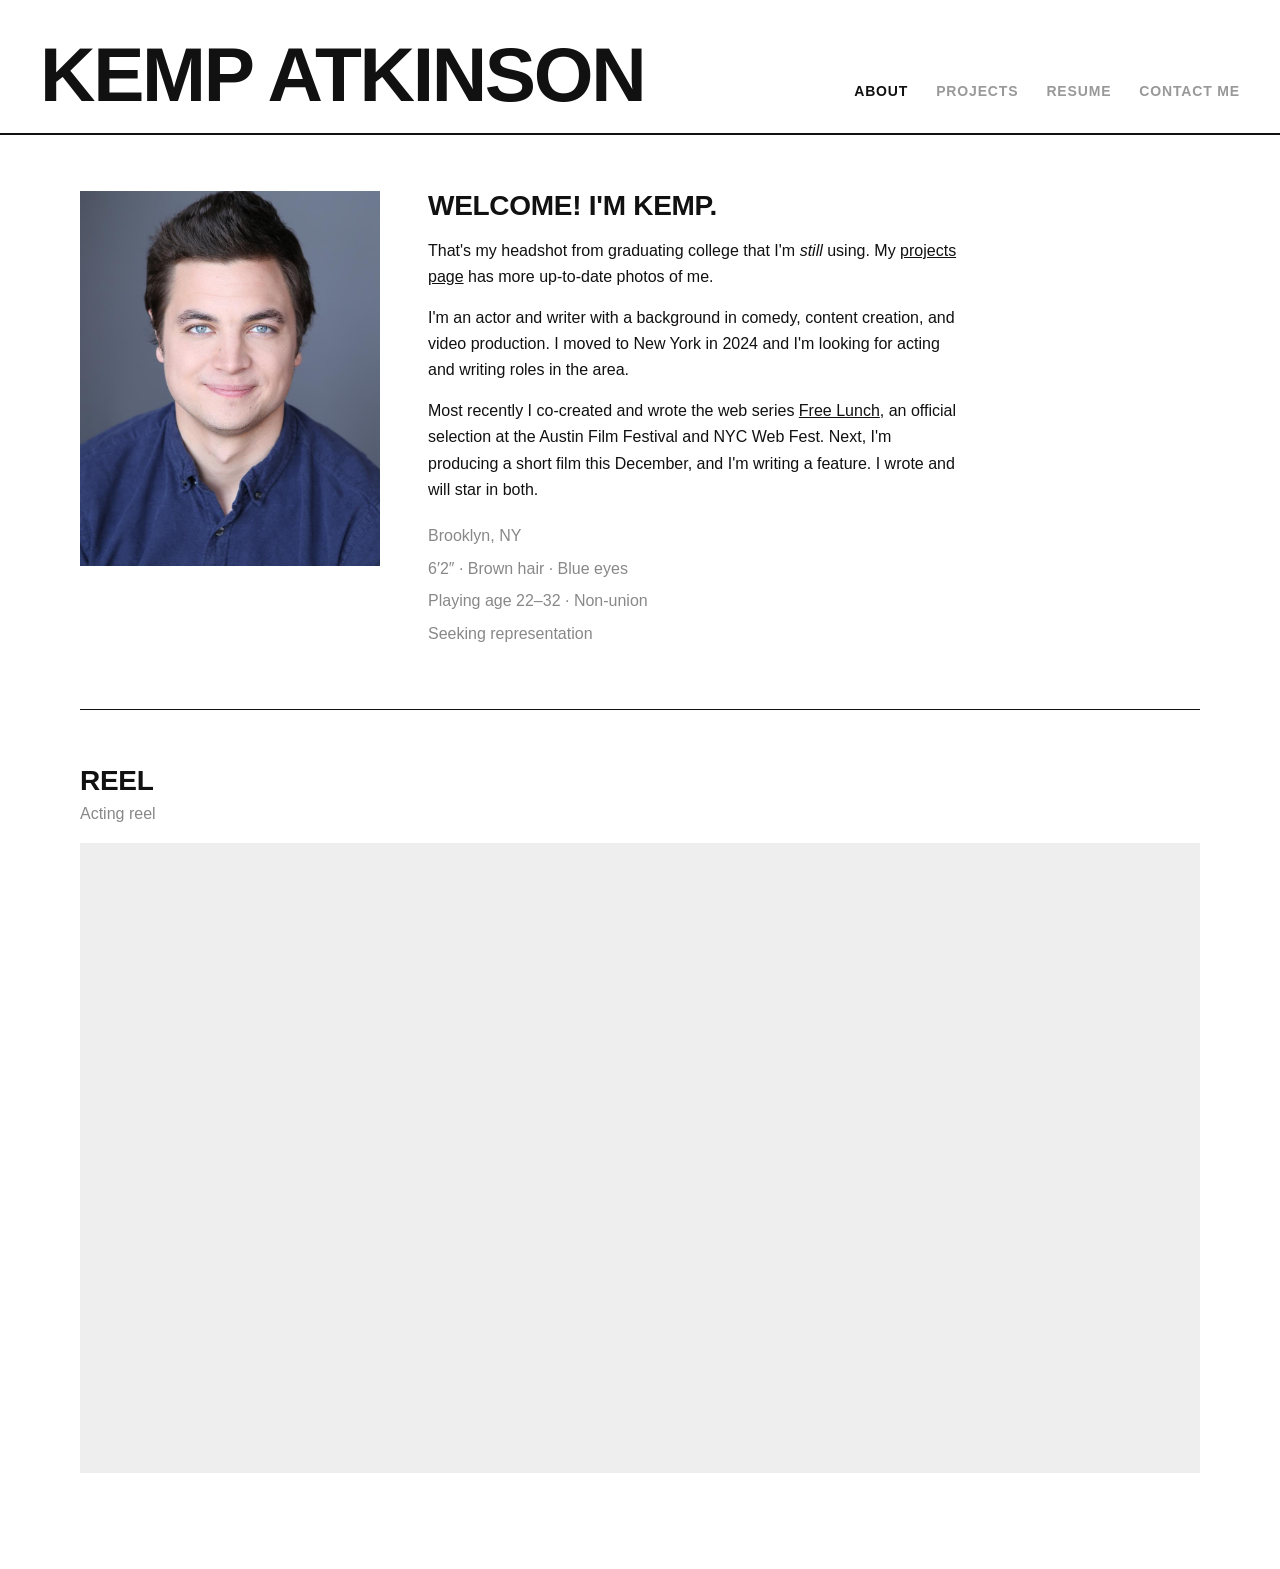
<file: index.html>
<!doctype html>
<html lang="en">
<head>
<meta charset="utf-8">
<meta name="viewport" content="width=device-width, initial-scale=1">
<title>Kemp Atkinson</title>
<meta name="description" content="Kemp Atkinson. Actor and writer in Brooklyn, NY. Creator of the web series Free Lunch.">
<link rel="stylesheet" href="/style.css">
</head>
<body>

<header class="top">
  <a class="name" href="/">Kemp Atkinson</a>
  <nav class="nav"><a class="on" href="/">About</a><a href="/projects">Projects</a><a href="/resume">Resume</a><a href="/contact">Contact Me</a></nav>
</header>

<main class="page">
  <div class="intro">
    <img class="headshot" src="/images/headshot.jpg" alt="Kemp Atkinson headshot">
    <div>
      <h1>Welcome! I'm Kemp.</h1>
      <p>That's my headshot from graduating college that I'm <em>still</em> using. My <a href="/projects">projects page</a> has more up-to-date photos of me.</p>
      <p>I'm an actor and writer with a background in comedy, content creation, and video production. I moved to New York in 2024 and I'm looking for acting and writing roles in the area.</p>
      <p>Most recently I co-created and wrote the web series <a href="/projects">Free Lunch</a>, an official selection at the Austin Film Festival and NYC Web Fest. Next, I'm producing a short film this December, and I'm writing a feature. I wrote and will star in both.</p>

      <ul class="m">
        <li>Brooklyn, NY</li>
        <li>6′2″ · Brown hair · Blue eyes</li>
        <li>Playing age 22–32 · Non-union</li>
        <li>Seeking representation</li>
      </ul>
    </div>
  </div>

  <hr>

  <h2>Reel</h2>
  <p class="sub">Acting reel</p>
  <div class="reel"><iframe src="https://drive.google.com/file/d/1MoOTO6nAYdhf17UZbd2Ye-Gp64t2e8z8/preview" allowfullscreen title="Kemp Atkinson reel"></iframe></div>
</main>

</body>
</html>
</file>
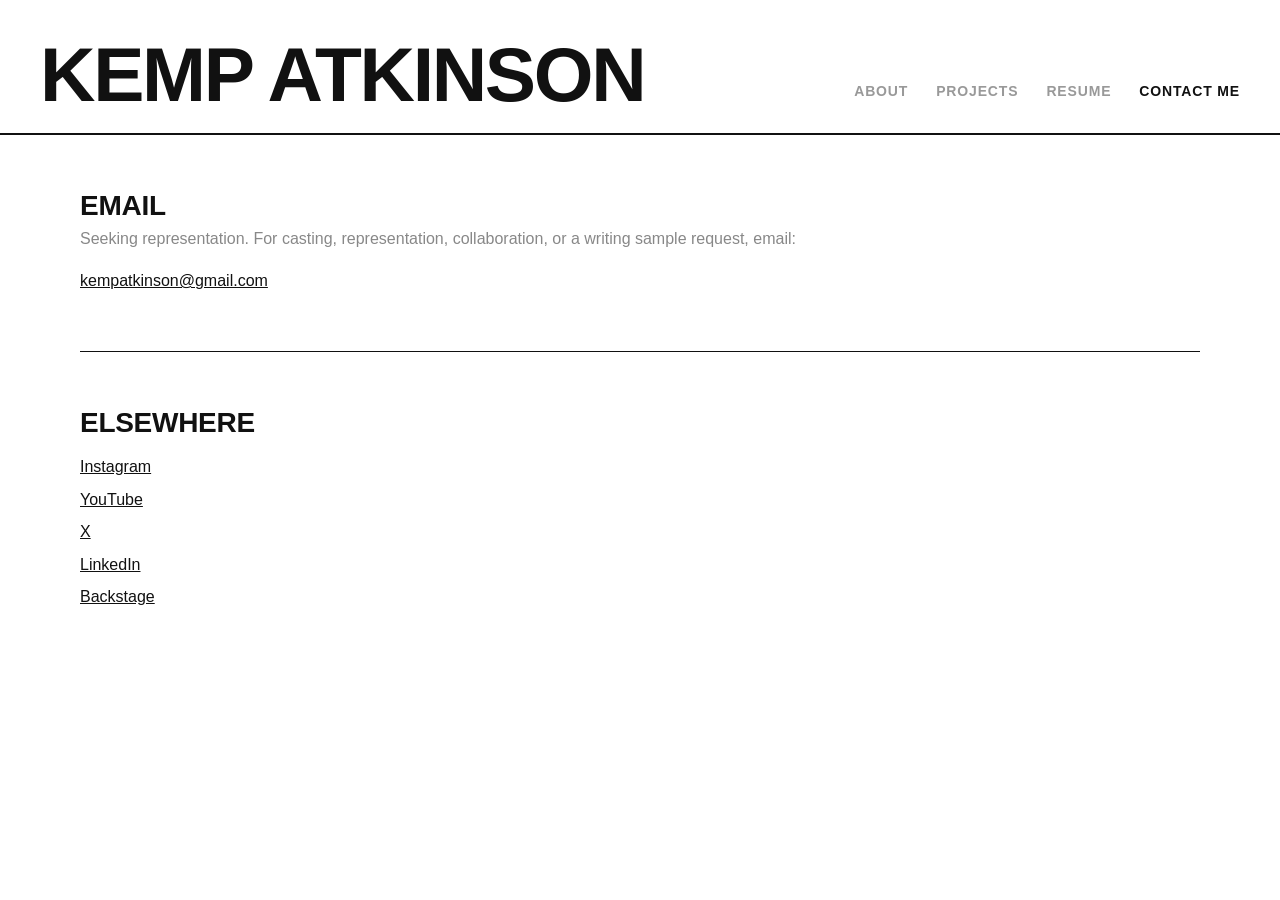
<file: contact.html>
<!doctype html>
<html lang="en">
<head>
<meta charset="utf-8">
<meta name="viewport" content="width=device-width, initial-scale=1">
<title>Contact — Kemp Atkinson</title>
<link rel="stylesheet" href="/style.css">
</head>
<body>

<header class="top">
  <a class="name" href="/">Kemp Atkinson</a>
  <nav class="nav"><a href="/">About</a><a href="/projects">Projects</a><a href="/resume">Resume</a><a class="on" href="/contact">Contact Me</a></nav>
</header>

<main class="page">
  <h2>Email</h2>
  <p class="sub">Seeking representation. For casting, representation, collaboration, or a writing sample request, email:</p>
  <p><a href="mailto:kempatkinson@gmail.com">kempatkinson@gmail.com</a></p>

  <hr>

  <h2>Elsewhere</h2>
  <ul class="sub-list">
    <li><a href="https://www.instagram.com/kemp_kemp_kemp">Instagram</a></li>
    <li><a href="https://www.youtube.com/@kempkempkemp">YouTube</a></li>
    <li><a href="https://www.x.com/kemp_kemp_kemp">X</a></li>
    <li><a href="https://www.linkedin.com/in/kemp-atkinson">LinkedIn</a></li>
    <li><a href="https://www.backstage.com/u/kemp-atkinson/">Backstage</a></li>
  </ul>
</main>

</body>
</html>
</file>
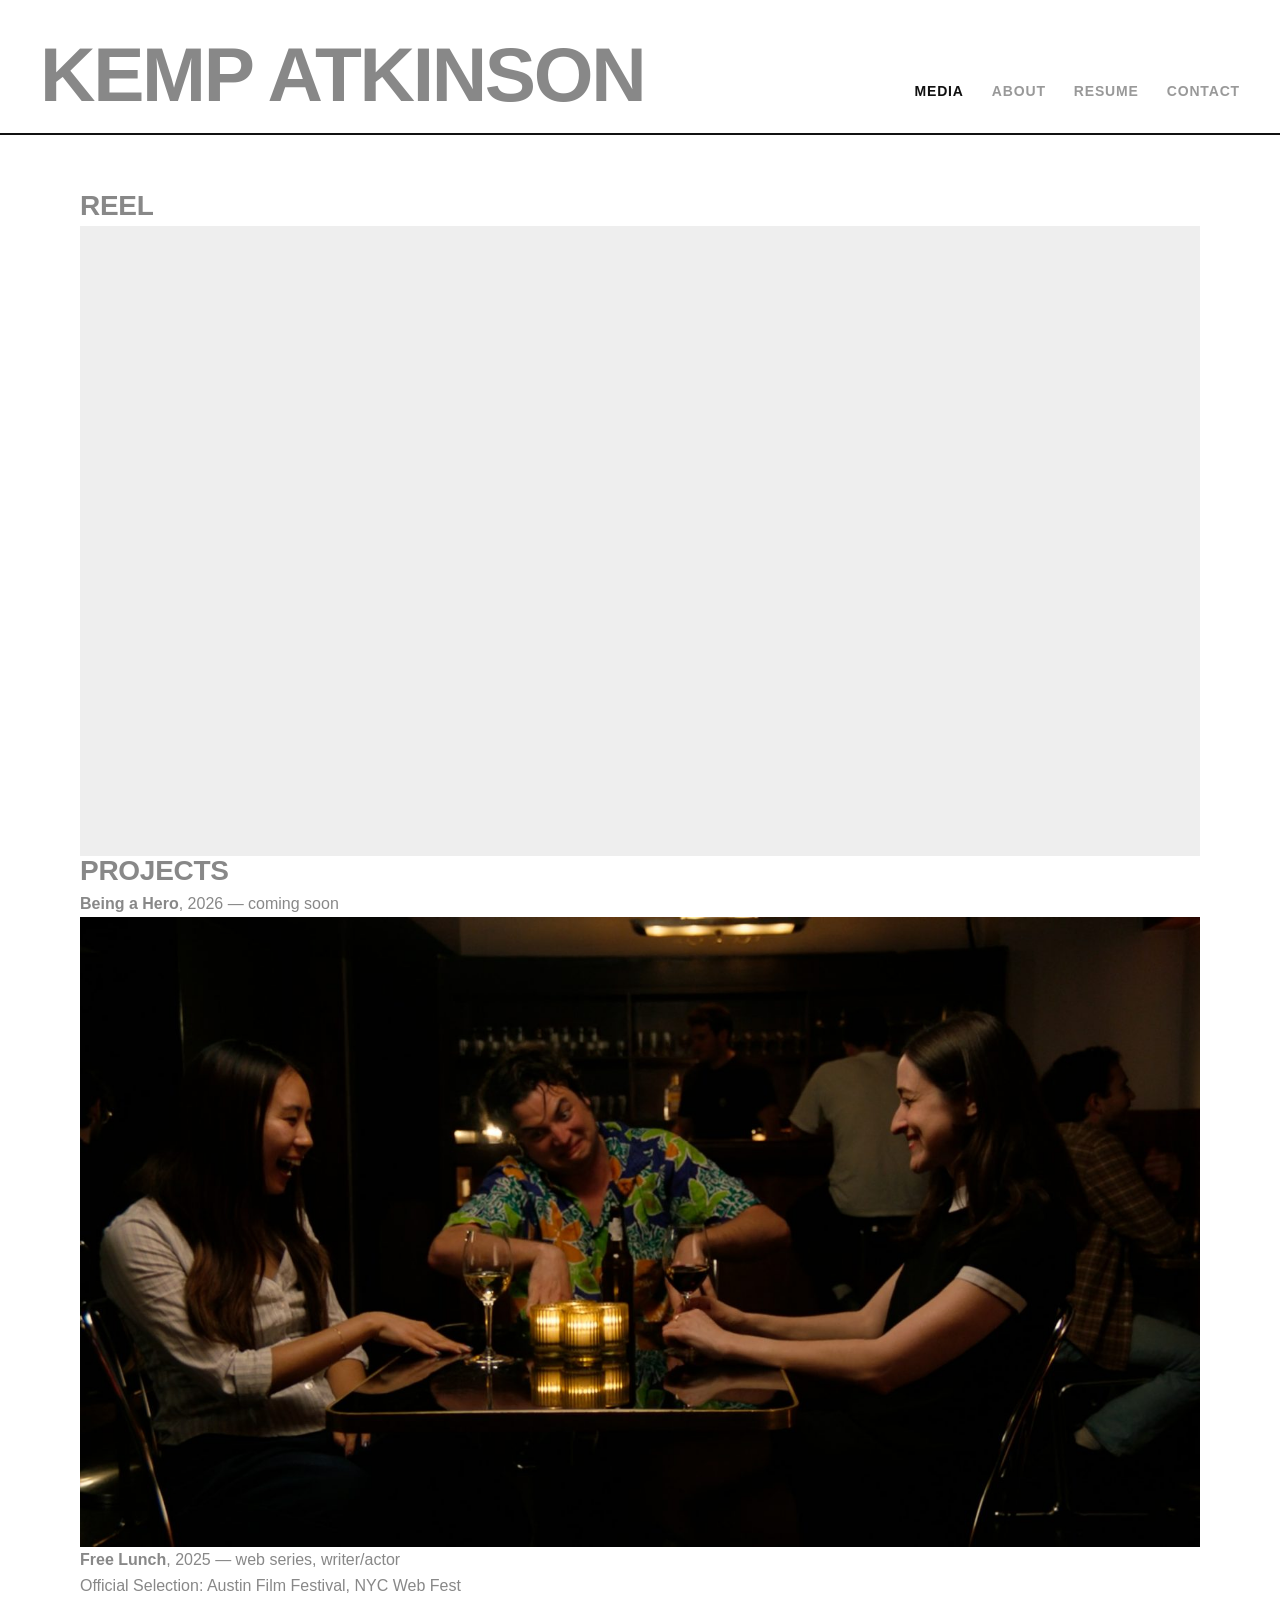
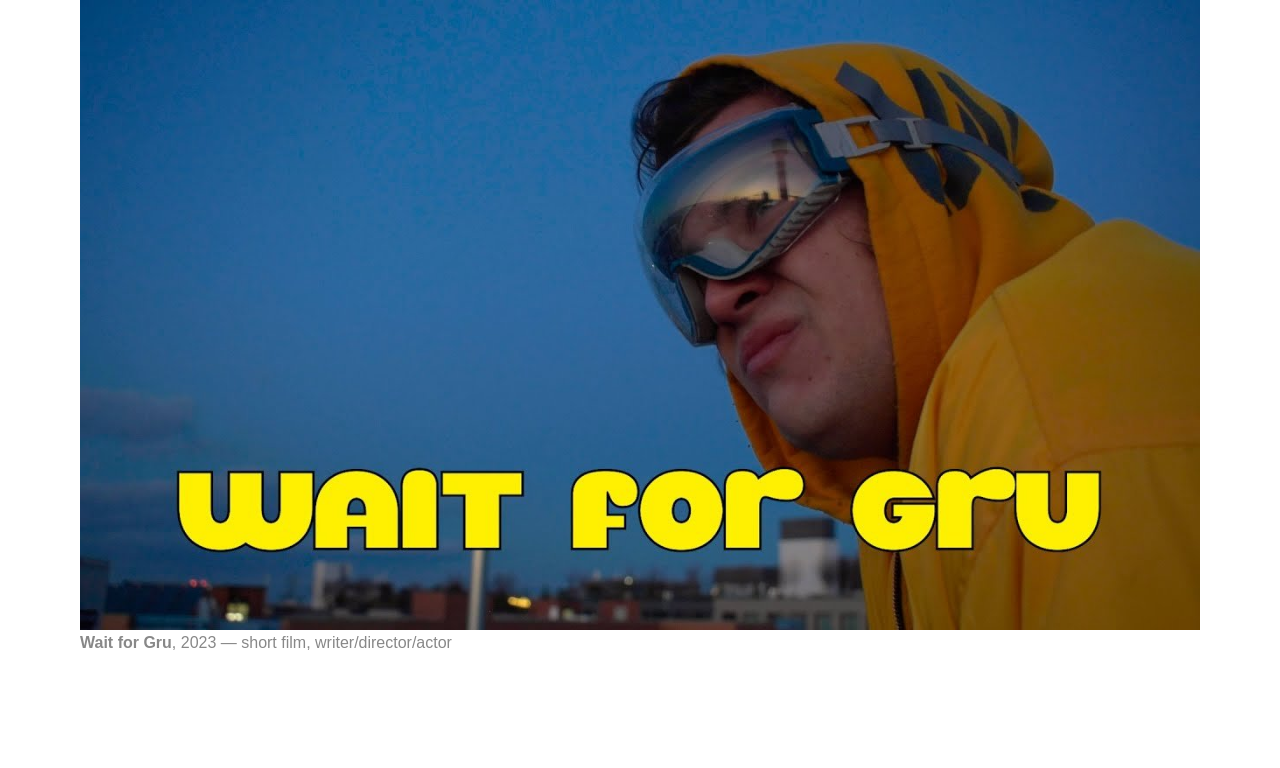
<file: media.html>
<!doctype html>
<html lang="en">
<head>
<meta charset="utf-8">
<meta name="viewport" content="width=device-width, initial-scale=1">
<title>Media — Kemp Atkinson</title>
<link rel="stylesheet" href="style.css">
</head>
<body class="sub">

<header class="top">
  <a class="name" href="./">Kemp Atkinson</a>
  <nav class="nav"><a class="on" href="media.html">Media</a><a href="about.html">About</a><a href="resume.html">Resume</a><a href="contact.html">Contact</a></nav>
</header>

<main class="page">
  <h2>Reel</h2>
  <div class="reel"><iframe src="https://drive.google.com/file/d/1MoOTO6nAYdhf17UZbd2Ye-Gp64t2e8z8/preview" allowfullscreen title="Reel"></iframe></div>

  <h2>Projects</h2>
  <div class="project">
    <p><b>Being a Hero</b>, 2026 <span class="m">— coming soon</span></p>
  </div>
  <div class="project">
    <img src="images/free-lunch.jpg" alt="Still from Free Lunch" loading="lazy">
    <p><b>Free Lunch</b>, 2025 <span class="m">— web series, writer/actor</span></p>
    <p class="m">Official Selection: Austin Film Festival, NYC Web Fest</p>
  </div>
  <div class="project">
    <img src="images/wait-for-gru.jpg" alt="Wait for Gru title card" loading="lazy">
    <p><b>Wait for Gru</b>, 2023 <span class="m">— short film, writer/director/actor</span></p>
  </div>
</main>

</body>
</html>
</file>
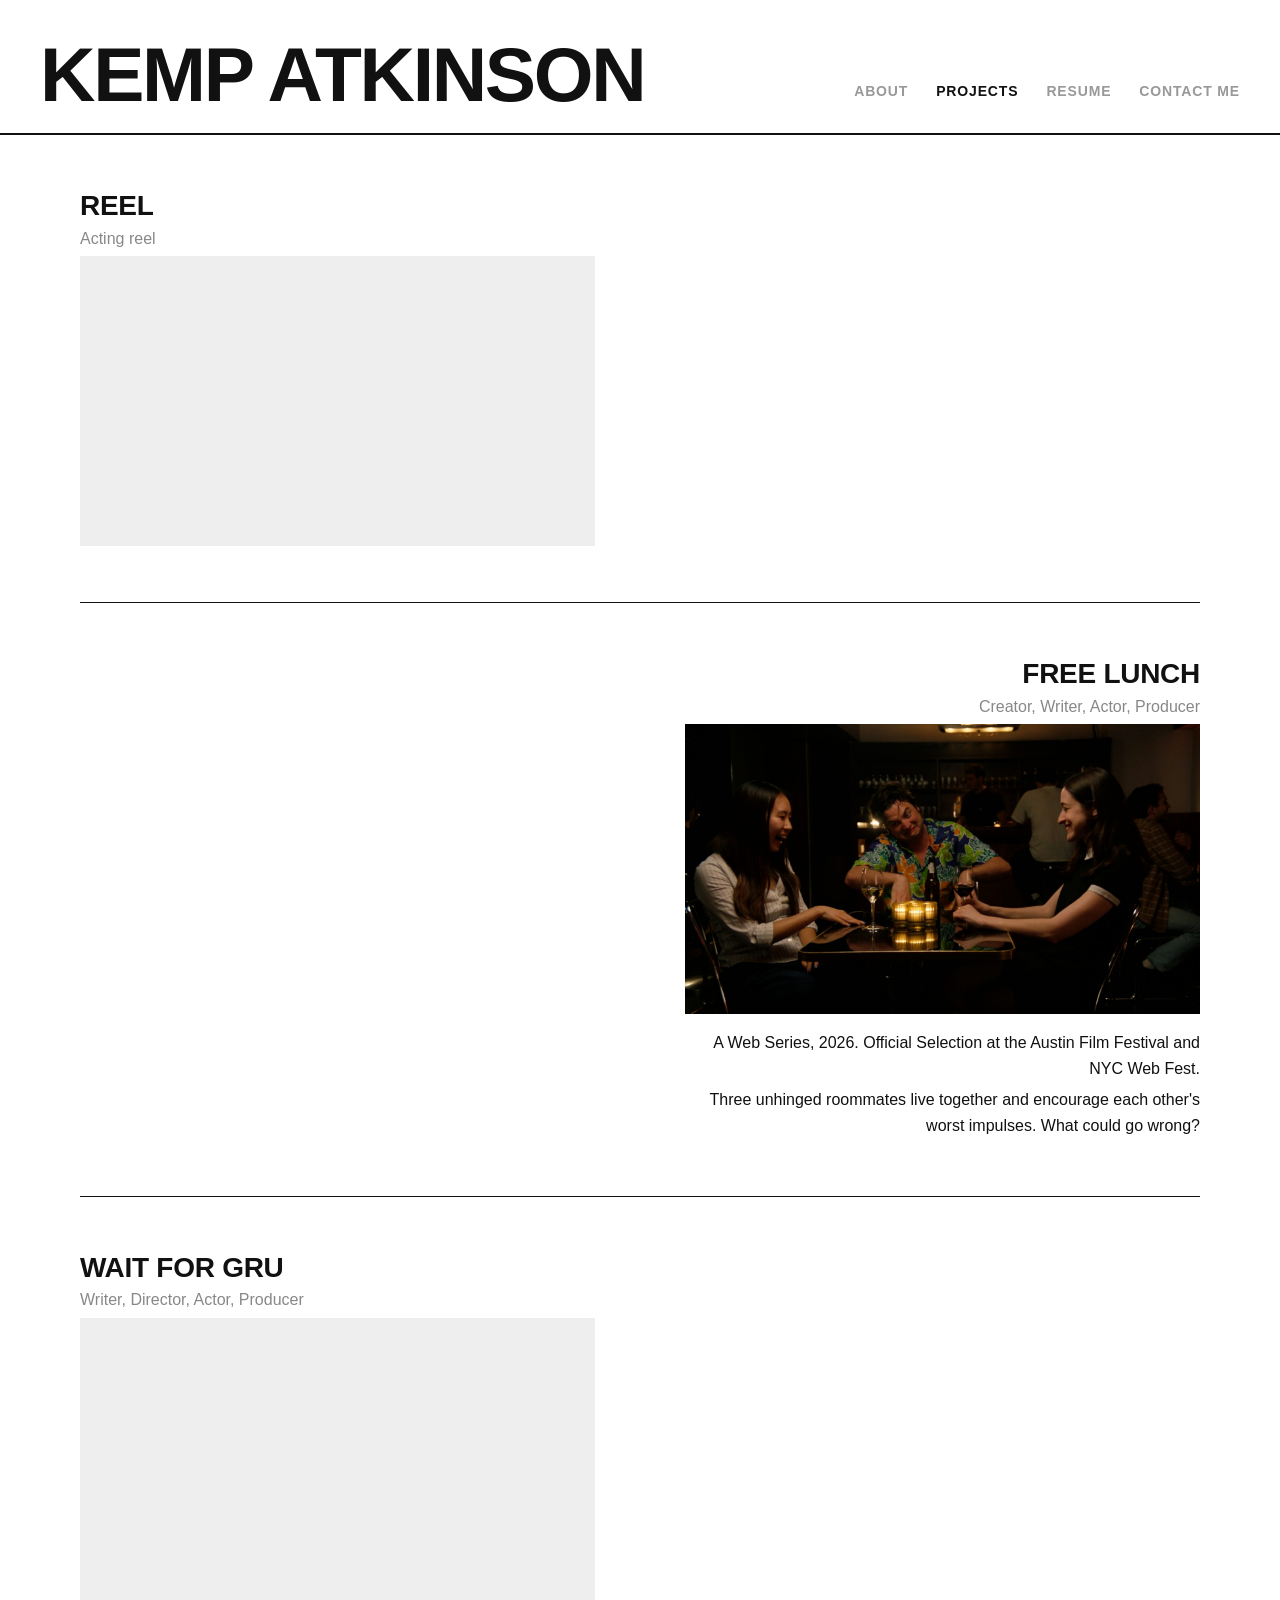
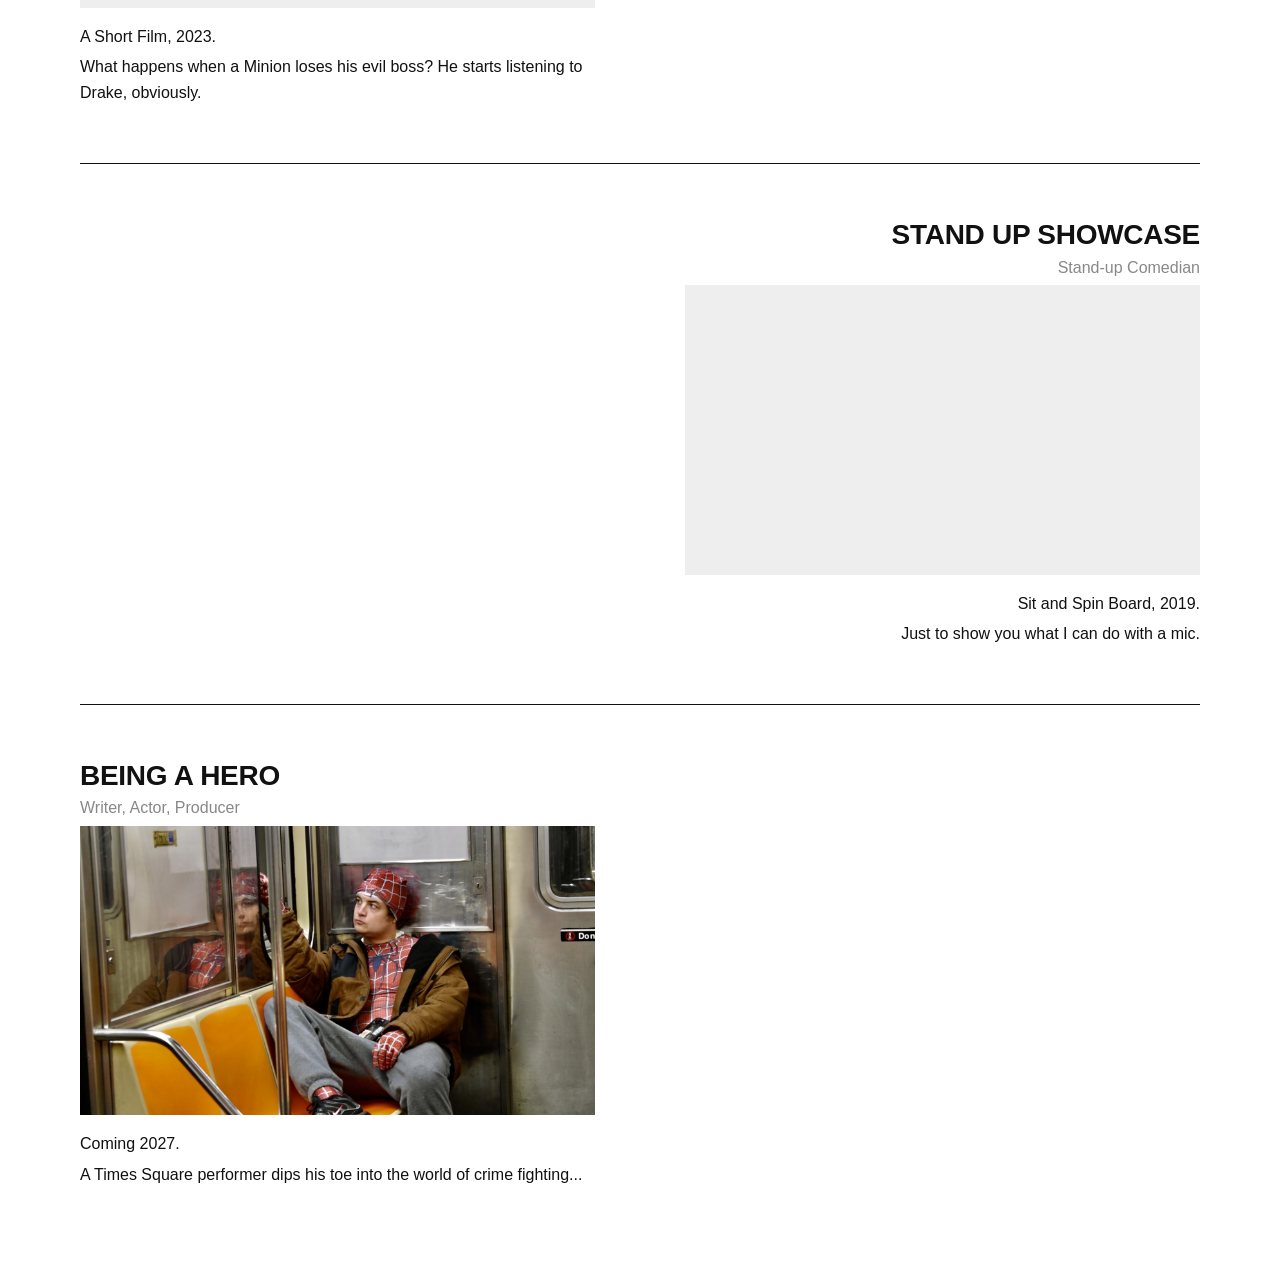
<file: projects.html>
<!doctype html>
<html lang="en">
<head>
<meta charset="utf-8">
<meta name="viewport" content="width=device-width, initial-scale=1">
<title>Projects — Kemp Atkinson</title>
<link rel="stylesheet" href="/style.css">
</head>
<body>

<header class="top">
  <a class="name" href="/">Kemp Atkinson</a>
  <nav class="nav"><a href="/">About</a><a class="on" href="/projects">Projects</a><a href="/resume">Resume</a><a href="/contact">Contact Me</a></nav>
</header>

<main class="page">
  <div class="block">
    <h2>Reel</h2>
    <p class="sub">Acting reel</p>
    <div class="reel"><iframe src="https://drive.google.com/file/d/1MoOTO6nAYdhf17UZbd2Ye-Gp64t2e8z8/preview" allowfullscreen title="Reel"></iframe></div>
  </div>

  <hr>

  <div class="block right">
    <h2>Free Lunch</h2>
    <p class="sub">Creator, Writer, Actor, Producer</p>
    <img src="images/free-lunch.jpg" alt="Still from Free Lunch" loading="lazy">
    <p>A Web Series, 2026. Official Selection at the Austin Film Festival and NYC Web Fest.</p>
    <p>Three unhinged roommates live together and encourage each other's worst impulses. What could go wrong?</p>
  </div>

  <hr>

  <div class="block">
    <h2>Wait for Gru</h2>
    <p class="sub">Writer, Director, Actor, Producer</p>
    <div class="reel"><iframe src="https://www.youtube-nocookie.com/embed/ENszMjEGy2E" allowfullscreen title="Wait for Gru" loading="lazy"></iframe></div>
    <p>A Short Film, 2023.</p>
    <p>What happens when a Minion loses his evil boss? He starts listening to Drake, obviously.</p>
  </div>

  <hr>

  <div class="block right">
    <h2>Stand Up Showcase</h2>
    <p class="sub">Stand-up Comedian</p>
    <div class="reel"><iframe src="https://www.youtube-nocookie.com/embed/1OkkF3sKLnQ" allowfullscreen title="Stand Up Showcase 2019" loading="lazy"></iframe></div>
    <p>Sit and Spin Board, 2019.</p>
    <p>Just to show you what I can do with a mic.</p>
  </div>

  <hr>

  <div class="block">
    <h2>Being a Hero</h2>
    <p class="sub">Writer, Actor, Producer</p>
    <img src="images/being-a-hero.jpg" alt="Still from Being a Hero: Kemp on the subway in a costume and brown jacket" loading="lazy">
    <p>Coming 2027.</p>
    <p>A Times Square performer dips his toe into the world of crime fighting...</p>
  </div>
</main>

</body>
</html>
</file>
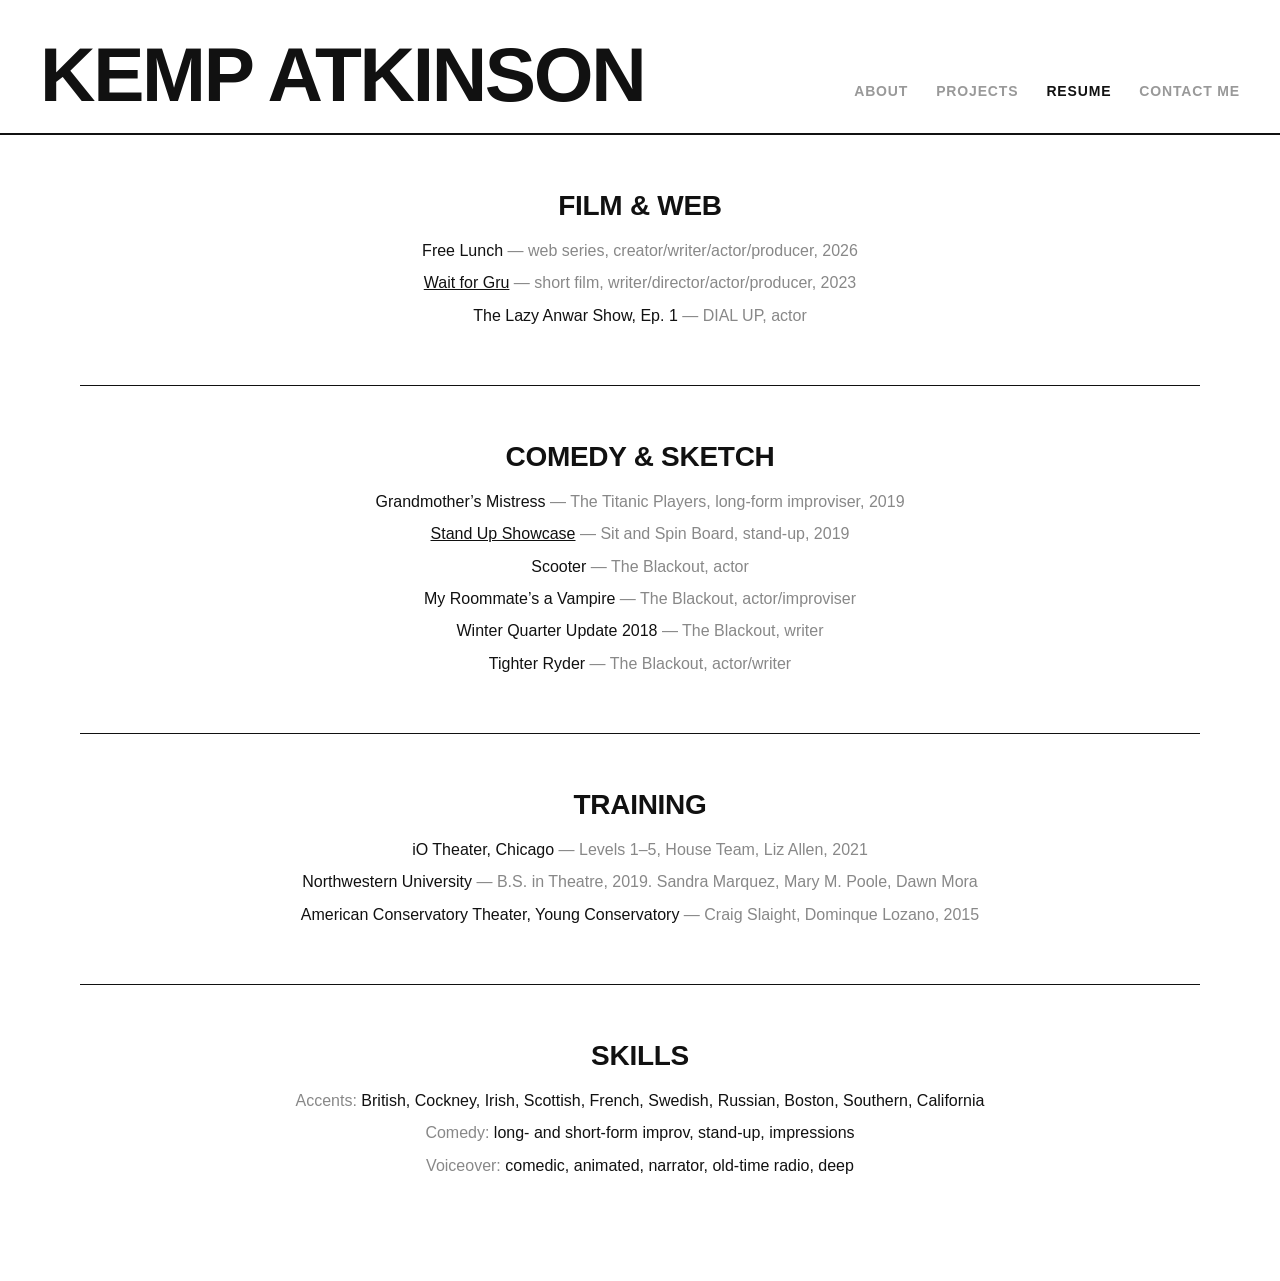
<file: resume.html>
<!doctype html>
<html lang="en">
<head>
<meta charset="utf-8">
<meta name="viewport" content="width=device-width, initial-scale=1">
<title>Resume — Kemp Atkinson</title>
<link rel="stylesheet" href="/style.css">
</head>
<body>

<header class="top">
  <a class="name" href="/">Kemp Atkinson</a>
  <nav class="nav"><a href="/">About</a><a href="/projects">Projects</a><a class="on" href="/resume">Resume</a><a href="/contact">Contact Me</a></nav>
</header>

<main class="page center">
  <h2>Film &amp; Web</h2>
  <ul class="sub-list">
    <li>Free Lunch <span class="m">— web series, creator/writer/actor/producer, 2026</span></li>
    <li><a href="https://www.youtube.com/watch?v=ENszMjEGy2E">Wait for Gru</a> <span class="m">— short film, writer/director/actor/producer, 2023</span></li>
    <li>The Lazy Anwar Show, Ep. 1 <span class="m">— DIAL UP, actor</span></li>
  </ul>

  <hr>

  <h2>Comedy &amp; Sketch</h2>
  <ul class="sub-list">
    <li>Grandmother’s Mistress <span class="m">— The Titanic Players, long-form improviser, 2019</span></li>
    <li><a href="https://youtu.be/1OkkF3sKLnQ">Stand Up Showcase</a> <span class="m">— Sit and Spin Board, stand-up, 2019</span></li>
    <li>Scooter <span class="m">— The Blackout, actor</span></li>
    <li>My Roommate’s a Vampire <span class="m">— The Blackout, actor/improviser</span></li>
    <li>Winter Quarter Update 2018 <span class="m">— The Blackout, writer</span></li>
    <li>Tighter Ryder <span class="m">— The Blackout, actor/writer</span></li>
  </ul>

  <hr>

  <h2>Training</h2>
  <ul class="sub-list">
    <li>iO Theater, Chicago <span class="m">— Levels 1–5, House Team, Liz Allen, 2021</span></li>
    <li>Northwestern University <span class="m">— B.S. in Theatre, 2019. Sandra Marquez, Mary M. Poole, Dawn Mora</span></li>
    <li>American Conservatory Theater, Young Conservatory <span class="m">— Craig Slaight, Dominque Lozano, 2015</span></li>
  </ul>

  <hr>

  <h2>Skills</h2>
  <ul class="sub-list">
    <li><span class="m">Accents:</span> British, Cockney, Irish, Scottish, French, Swedish, Russian, Boston, Southern, California</li>
    <li><span class="m">Comedy:</span> long- and short-form improv, stand-up, impressions</li>
    <li><span class="m">Voiceover:</span> comedic, animated, narrator, old-time radio, deep</li>
  </ul>
</main>

</body>
</html>
</file>
<file: style.css>
*{box-sizing:border-box;margin:0;padding:0}
body{font:16px/1.65 "Helvetica Neue",Helvetica,Arial,sans-serif;color:#111;background:#fff;-webkit-font-smoothing:antialiased}
a{color:inherit}
img{display:block;max-width:100%}
ul{list-style:none}
li{margin-bottom:6px}

/* header (same on every page) */
.top{display:flex;align-items:flex-end;justify-content:space-between;flex-wrap:wrap;gap:16px 40px;padding:40px 40px 24px;border-bottom:2px solid #111}
.name{font-weight:800;text-transform:uppercase;letter-spacing:-.03em;line-height:.9;font-size:clamp(36px,6vw,80px);text-decoration:none}
.nav{display:flex;gap:28px;flex-wrap:wrap;padding-bottom:6px;font-size:14px;font-weight:700;text-transform:uppercase;letter-spacing:.06em}
.nav a{text-decoration:none;color:#999}
.nav a:hover,.nav a.on{color:#111}

/* page body (same width and gutters on every page) */
.page{max-width:1200px;margin:0 auto;padding:56px 40px 96px}
.center{text-align:center}

/* one section style used everywhere */
h1,h2{font-size:28px;font-weight:800;text-transform:uppercase;letter-spacing:-.01em;line-height:1.1;margin-bottom:4px}
.sub{color:#888;margin-bottom:16px}
.m{color:#888}
hr{border:0;border-top:1px solid #111;margin:56px 0}

/* media */
.reel{position:relative;aspect-ratio:16/9;background:#eee}
.reel iframe{position:absolute;inset:0;width:100%;height:100%;border:0}
.block{width:46%}
.block img,.block .reel{width:100%;margin-bottom:16px}
.block p{margin-bottom:4px}
.block.right{margin-left:auto;text-align:right}

/* about */
.intro{display:grid;grid-template-columns:300px 1fr;gap:48px;align-items:start}
.headshot{width:100%;aspect-ratio:4/5;object-fit:cover;object-position:38% 50%}
.intro h1{margin-bottom:16px}
.intro p{max-width:60ch;margin-bottom:14px}
.intro ul{margin-top:20px}

@media (max-width:680px){
  .top{padding:24px 16px 16px}
  .page{padding:40px 16px 72px}
  h1,h2{font-size:22px}
  hr{margin:40px 0}
  .block,.block.right{width:100%;margin:0 auto;text-align:center}
  .intro{grid-template-columns:1fr;gap:28px}
  .headshot{max-width:280px}
}
.sub-list{margin-top:16px}
</file>
